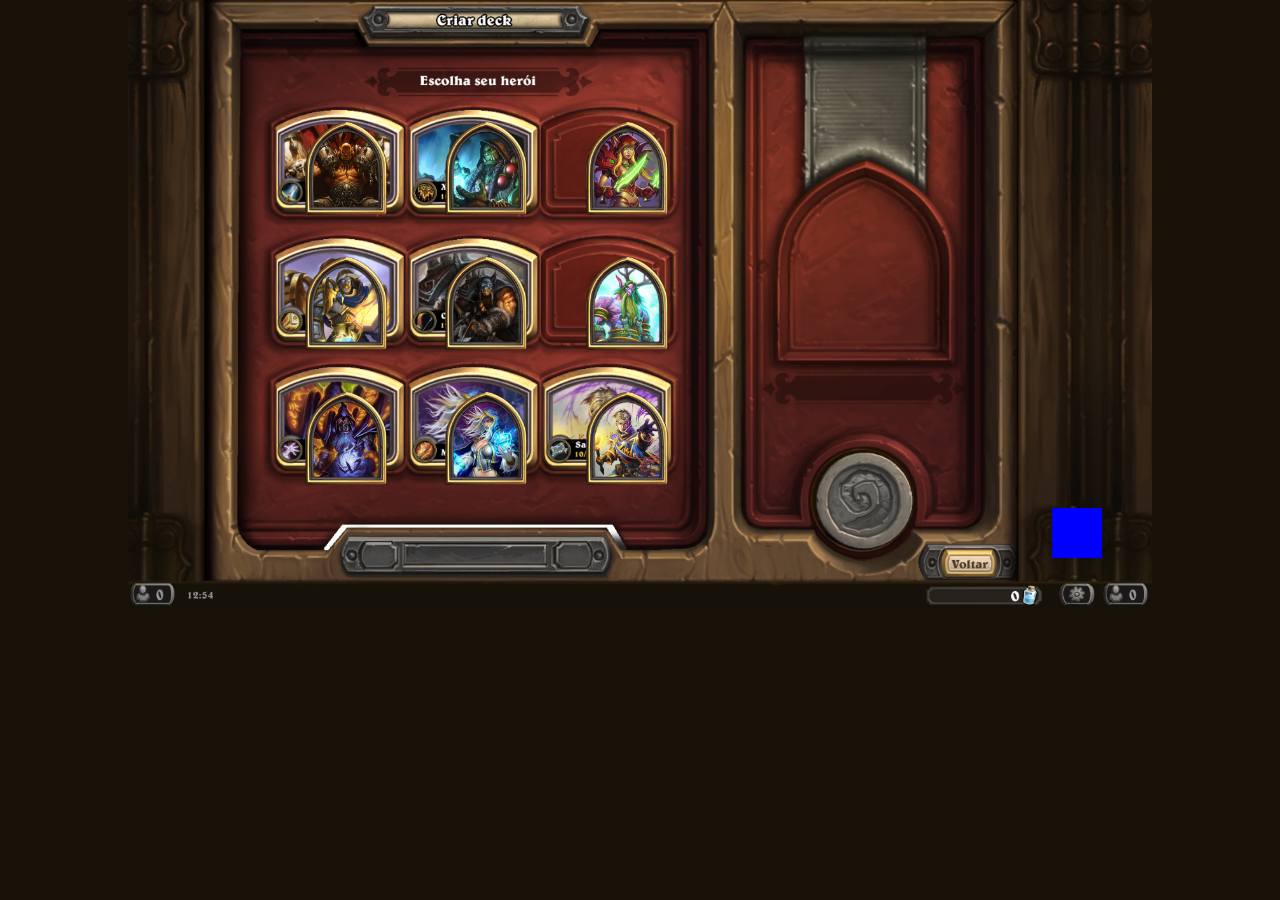
<file: hearthStoneCardController.html>
<!DOCTYPE html>
<html>
    <head>
        <title>HearthStone Card Controller</title>        
        
        <link rel="stylesheet" type="text/css" href="./style/styles.css">
        <script data-main="scripts/config" src="scripts/libs/require.js"></script>
        
    </head>
    <body>
        
    </body>
</html>
</file>
<file: style/styles.css>
/*
    Main CSS file to be imported into html. This file makes reference to all other css files
*/
@import "css/general.css";

@import "css/classes.css";
@import "css/cardSelect.css";
@import "css/cardControl.css";
</file>
